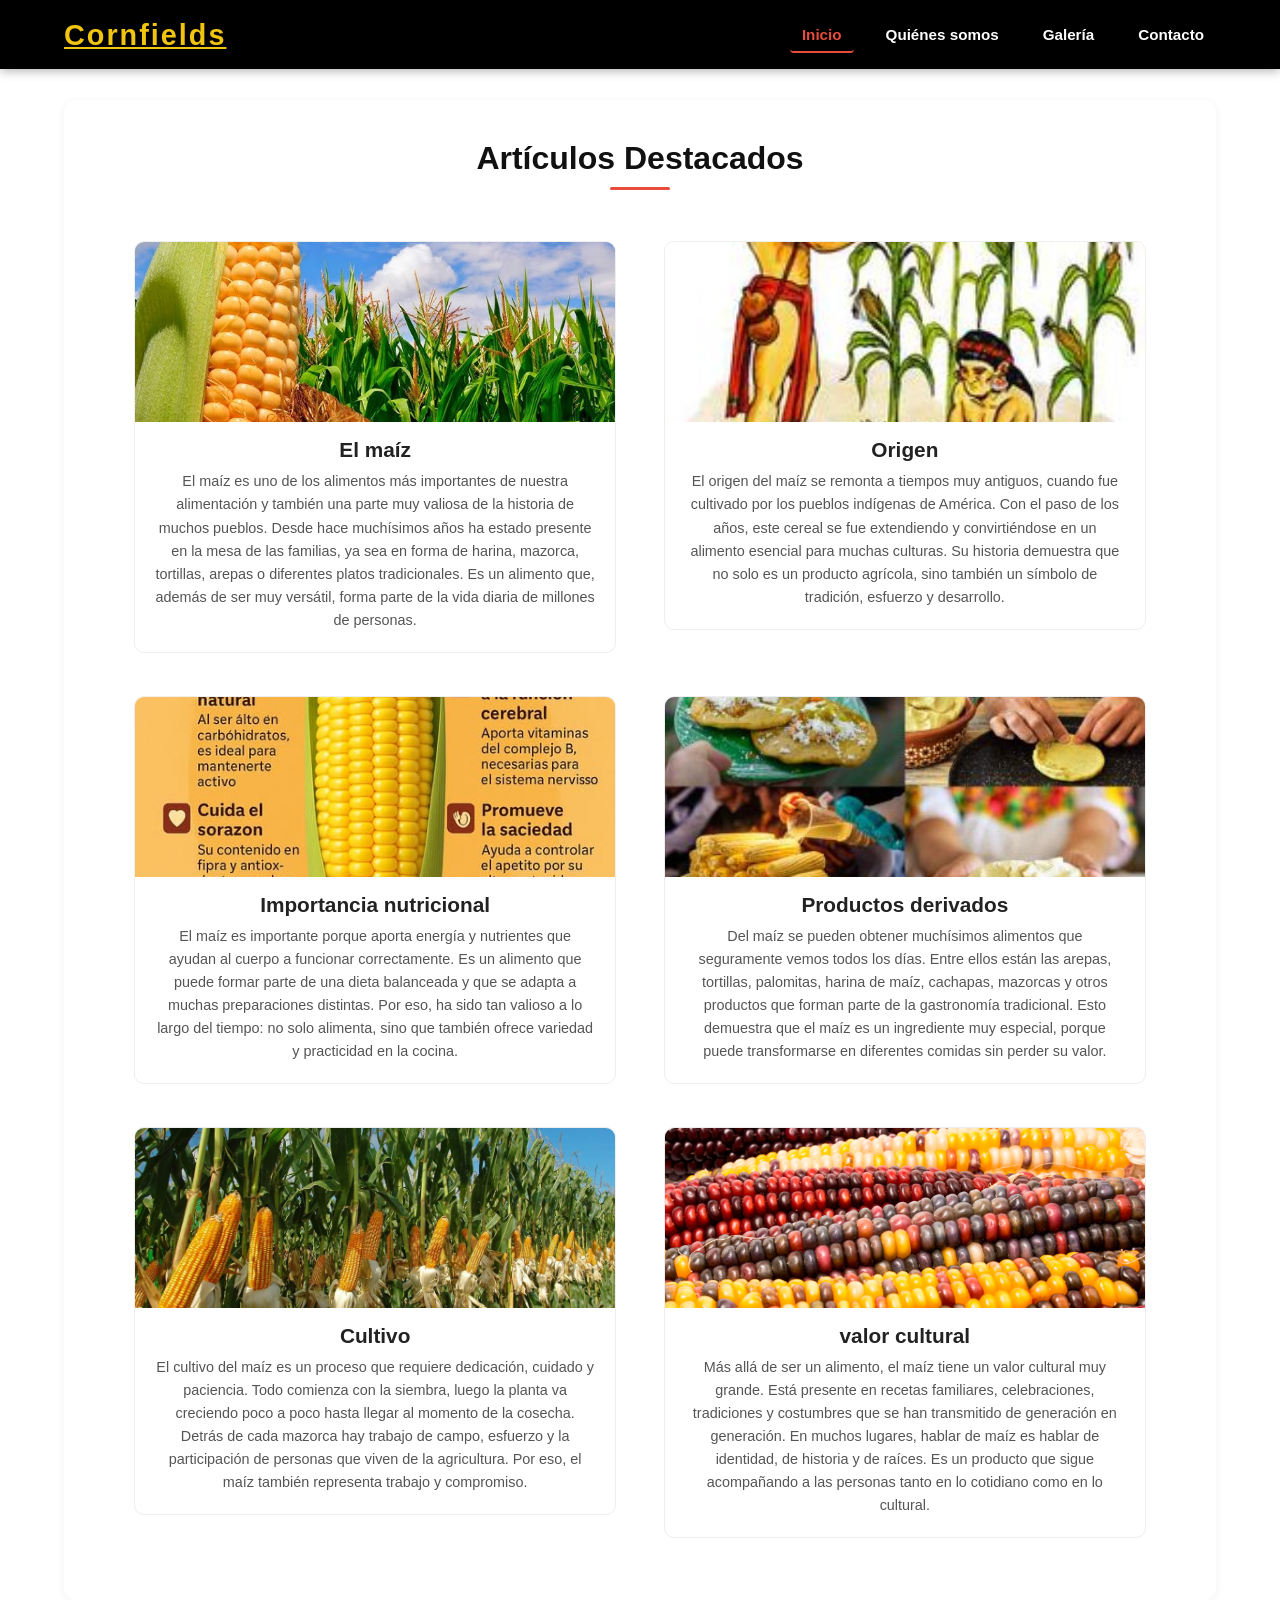
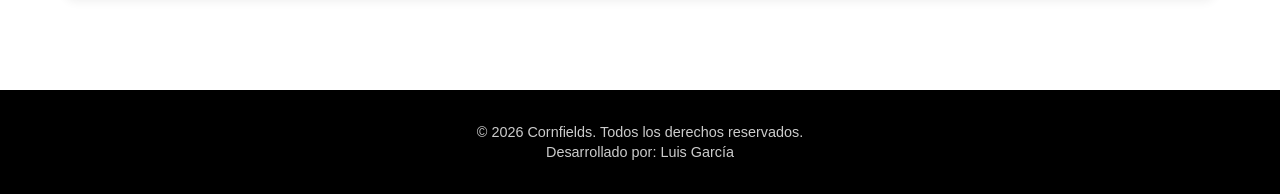
<file: index.html>
<!DOCTYPE html>
<html lang="es">
<head>
    <meta charset="UTF-8">
    <meta name="viewport" content="width=device-width, initial-scale=1.0">
     <title>Inicio</title>
    <link rel="stylesheet" href="css/archivos.css">
</head>
<body>
            <!--Encabezado y navegación-->
    <header> 
        <div class="header-container">
            <h1><a href="index.html">Cornfields</a></h1>
            <nav>
                <ul>
                    <li><a href="index.html" class="active">Inicio</a></li>
                    <li><a href="quienes-somos.html">Quiénes somos</a></li>
                    <li><a href="galeria.html">Galería</a></li>
                    <li><a href="contacto.html">Contacto</a></li>
                </ul>
            </nav>
        </div>
    </header>
                <!--Contenido principal-->
    <main>
                    <!--Sección de articulos destacados-->
        <section>                       
            <h2>Artículos Destacados</h2>
            <div class="articulos"> 
                <div class="articulos-ejemplo">
                    <img src="imagenes/maiz.jpg" alt="maiz">
                    <h3>El maíz</h3>
                    <p>
                        El maíz es uno de los alimentos más importantes de nuestra alimentación y también una parte muy valiosa de la historia de muchos pueblos. 
                        Desde hace muchísimos años ha estado presente en la mesa de las familias, ya sea en forma de harina, mazorca, tortillas, arepas o diferentes platos tradicionales. 
                        Es un alimento que, además de ser muy versátil, forma parte de la vida diaria de millones de personas.
                    </p>
                </div>
                <div class="articulos-ejemplo">
                    <img src="imagenes/origen.jpg" alt="origen">
                    <h3>Origen</h3>
                    <p>
                        El origen del maíz se remonta a tiempos muy antiguos, cuando fue cultivado por los pueblos indígenas de América. 
                        Con el paso de los años, este cereal se fue extendiendo y convirtiéndose en un alimento esencial para muchas culturas. 
                        Su historia demuestra que no solo es un producto agrícola, sino también un símbolo de tradición, esfuerzo y desarrollo.
                    </p>
                </div>
                <div class="articulos-ejemplo">
                    <img src="imagenes/importancia.jpg" alt="importancia">
                    <h3>Importancia nutricional</h3>
                    <p>
                        El maíz es importante porque aporta energía y nutrientes que ayudan al cuerpo a funcionar correctamente. 
                        Es un alimento que puede formar parte de una dieta balanceada y que se adapta a muchas preparaciones distintas. 
                        Por eso, ha sido tan valioso a lo largo del tiempo: no solo alimenta, sino que también ofrece variedad y practicidad en la cocina.
                    </p>
                </div>
                <div class="articulos-ejemplo">
                    <img src="imagenes/derivados.jpg" alt="derivados">
                    <h3>Productos derivados</h3>
                    <p>
                        Del maíz se pueden obtener muchísimos alimentos que seguramente vemos todos los días. 
                        Entre ellos están las arepas, tortillas, palomitas, harina de maíz, cachapas, mazorcas y otros productos que forman parte de la gastronomía tradicional. 
                        Esto demuestra que el maíz es un ingrediente muy especial, porque puede transformarse en diferentes comidas sin perder su valor.
                    </p>
                </div>
                <div class="articulos-ejemplo">
                    <img src="imagenes/cultivo.jpg" alt="cultivo">
                    <h3>Cultivo</h3>
                    <p>
                        El cultivo del maíz es un proceso que requiere dedicación, cuidado y paciencia. 
                        Todo comienza con la siembra, luego la planta va creciendo poco a poco hasta llegar al momento de la cosecha. 
                        Detrás de cada mazorca hay trabajo de campo, esfuerzo y la participación de personas que viven de la agricultura. 
                        Por eso, el maíz también representa trabajo y compromiso.
                    </p>
                </div>
                <div class="articulos-ejemplo">
                    <img src="imagenes/cultural.jpg" alt="valor">
                    <h3>valor cultural</h3>
                    <p>
                        Más allá de ser un alimento, el maíz tiene un valor cultural muy grande. 
                        Está presente en recetas familiares, celebraciones, tradiciones y costumbres que se han transmitido de generación en generación. 
                        En muchos lugares, hablar de maíz es hablar de identidad, de historia y de raíces. 
                        Es un producto que sigue acompañando a las personas tanto en lo cotidiano como en lo cultural.
                    </p>
                </div>
            </div>
        </section>
    </main>
                <!--pie de la pagina-->
    <footer>
        <p>&copy; 2026 Cornfields. Todos los derechos reservados.</p>
        <p>Desarrollado por: Luis García</p>
    </footer>

</body>
</html>
</file>
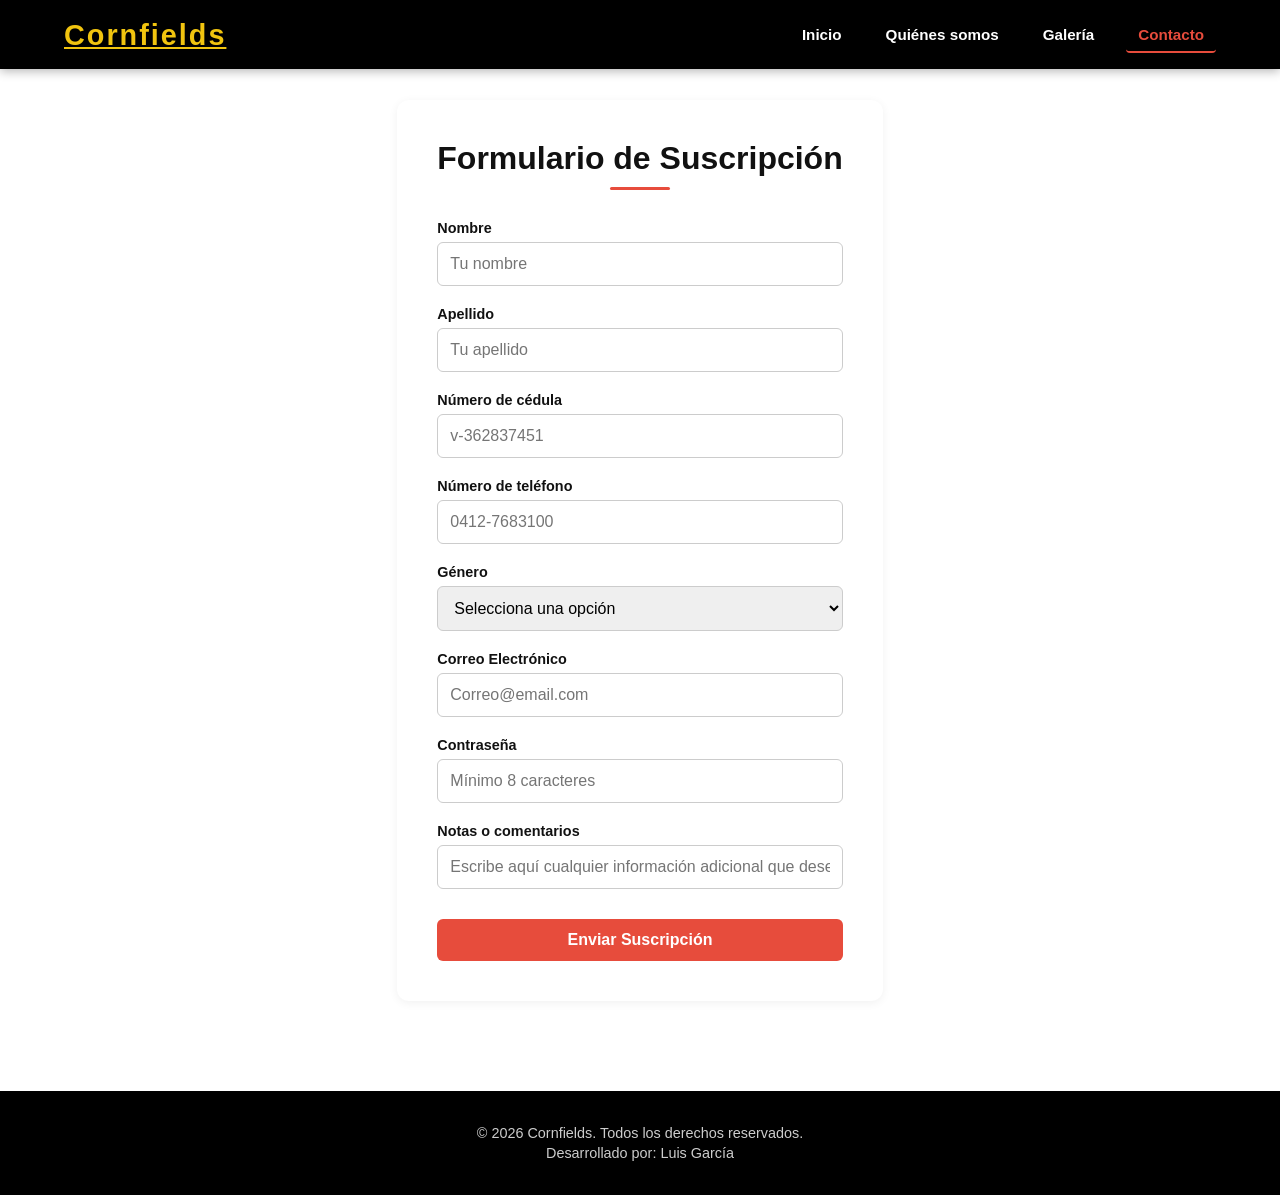
<file: contacto.html>
<!DOCTYPE html>
<html lang="es">
<head>
    <meta charset="UTF-8">
    <meta name="viewport" content="width=device-width, initial-scale=1.0">
    <title>Contacto</title>
    <link rel="stylesheet" href="css/archivos.css">
</head>
<body>
            <!--Encabezado y navegación-->
    <header>           
        <div class="header-container">
            <h1><a href="index.html">Cornfields</a></h1>
            <nav>
                <ul>
                    <li><a href="index.html">Inicio</a></li>
                    <li><a href="quienes-somos.html">Quiénes somos</a></li>
                    <li><a href="galeria.html">Galería</a></li>
                    <li><a href="contacto.html" class="active">Contacto</a></li>
                </ul>
            </nav>
        </div>
    </header>
                <!--Contenido principal-->
    <main>
                    <!--Sección: Formulario de Suscripción-->
        <section>
            <h2>Formulario de Suscripción</h2>
            <div class="forma-contenedor">
                <form action="#" method="POST">
                    <div class="forma-usuario">
                        <label for="nombre">Nombre</label>
                        <input type="text" id="nombre" name="nombre" placeholder="Tu nombre" required>
                    </div>
                    <div class="forma-usuario">
                        <label for="apellido">Apellido</label>
                        <input type="text" id="apellido" name="apellido" placeholder="Tu apellido" required>
                    </div>
                    <div class="forma-usuario">
                        <label for="cedula">Número de cédula</label>
                        <input type="text" id="cedula" name="cedula" placeholder="v-362837451" required>
                    </div>
                    <div class="forma-usuario">
                        <label for="telefono">Número de teléfono</label>
                        <input type="tel" id="telefono" name="telefono" placeholder="0412-7683100" required>
                    </div>

                    <div class="forma-usuario">
                        <label for="genero">Género</label>
                        <select name="genero" id="genero" required>
                            <option value="" disabled selected>Selecciona una opción</option>
                            <option value="masculino">Masculino</option>
                            <option value="femenino">Femenino</option>
                            <option value="otro">Otro</option>
                            <option value="no-decir">Prefiero no decirlo</option>
                        </select>
                    </div>

                    <div class="forma-usuario">
                        <label for="email">Correo Electrónico</label>
                        <input type="email" id="email" name="email" placeholder="Correo@email.com" required>
                    </div>

                    <div class="forma-usuario">
                        <label for="password">Contraseña</label>
                        <input type="password" id="password" name="password" placeholder="Mínimo 8 caracteres" required>
                    </div>

                    <div class="forma-usuario">
                        <label for="notas">Notas o comentarios</label>
                        <input type="text" id="notas" name="notas" placeholder="Escribe aquí cualquier información adicional que desees compartir con nosotros.">
                    </div>

                    <button type="submit" class="boton">Enviar Suscripción</button>
                    
                </form>
            </div>
        </section>
    </main>
                <!--pie de la pagina-->
    <footer>
        <p>&copy; 2026 Cornfields. Todos los derechos reservados.</p>
        <p>Desarrollado por: Luis García</p>
    </footer>


</body>
</html>
</file>
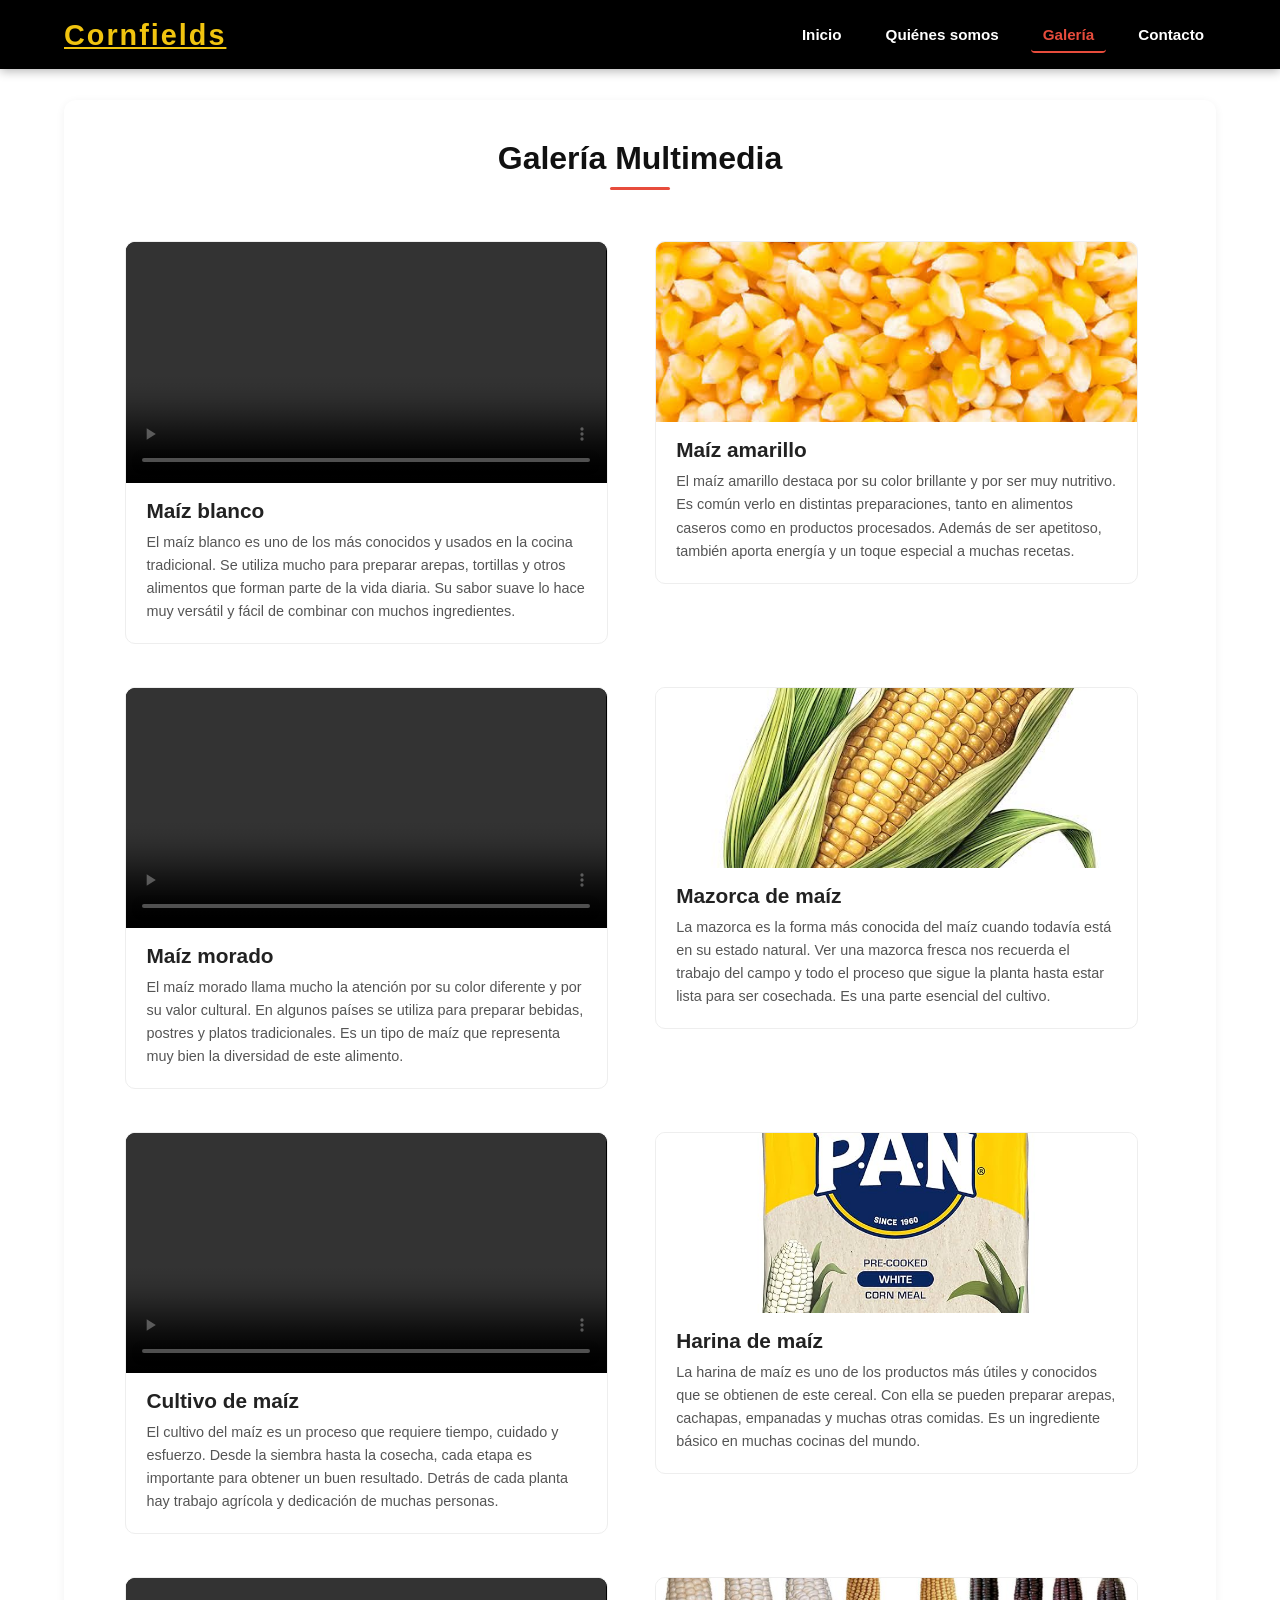
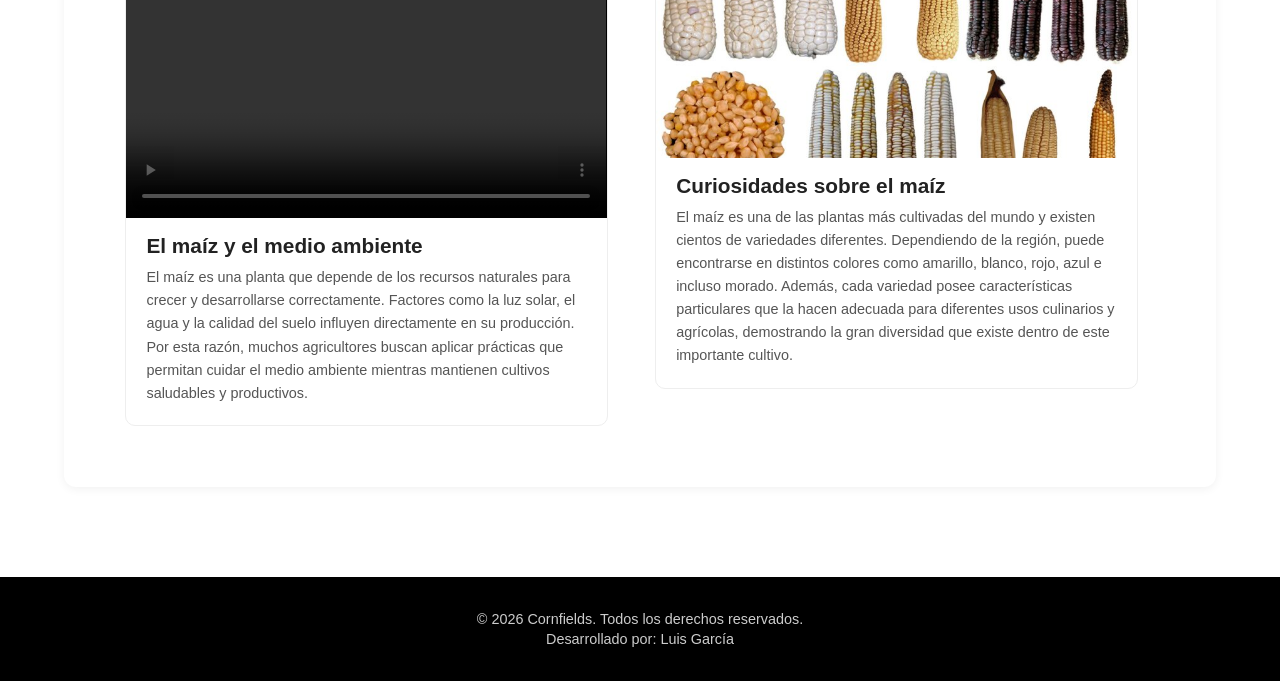
<file: galeria.html>
<!DOCTYPE html>
<html lang="es">
<head>
    <meta charset="UTF-8">
    <meta name="viewport" content="width=device-width, initial-scale=1.0">
    <title>Galería</title>
    <link rel="stylesheet" href="css/archivos.css">
</head>
<body>
                <!--Encabezado y navegación-->
    <header>    
        <div class="header-container">
            <h1><a href="index.html">Cornfields</a></h1>
            <nav>
                <ul> 
                    <li><a href="index.html">Inicio</a></li>
                    <li><a href="quienes-somos.html">Quiénes somos</a></li>
                    <li><a href="galeria.html" class="active">Galería</a></li>
                    <li><a href="contacto.html">Contacto</a></li>
                </ul>
            </nav>
        </div>
    </header>
                <!--Contenido principal-->
    <main>
                    <!--Sección: Galería multimedia-->
        <section>
            <h2>Galería Multimedia</h2>
            <div class="gallery-grid">
                <video controls>
                    <source src="videos/blanco.mp4" type="video/mp4">
                </video>
                <h3>Maíz blanco</h3>
                <p>
                    El maíz blanco es uno de los más conocidos y usados en la cocina tradicional. 
                    Se utiliza mucho para preparar arepas, tortillas y otros alimentos que forman parte de la vida diaria. 
                    Su sabor suave lo hace muy versátil y fácil de combinar con muchos ingredientes.
                </p>
            </div>
            <div class="gallery-grid">
                <img src="imagenes/amarillo.jpg" alt="amarillo">
                <h3>Maíz amarillo</h3>
                <p>
                    El maíz amarillo destaca por su color brillante y por ser muy nutritivo. 
                    Es común verlo en distintas preparaciones, tanto en alimentos caseros como en productos procesados. 
                    Además de ser apetitoso, también aporta energía y un toque especial a muchas recetas.
                </p>
            </div>
            <div class="gallery-grid">
                <video controls>
                    <source src="videos/morado.mp4" type="video/mp4">
                </video>
                <h3>Maíz morado</h3>
                <p>
                    El maíz morado llama mucho la atención por su color diferente y por su valor cultural. 
                    En algunos países se utiliza para preparar bebidas, postres y platos tradicionales. 
                    Es un tipo de maíz que representa muy bien la diversidad de este alimento.
                </p>
            </div>
            <div class="gallery-grid">
                <img src="imagenes/mazorca.jpg" alt="mazorca">
                <h3>Mazorca de maíz</h3>
                <p>
                    La mazorca es la forma más conocida del maíz cuando todavía está en su estado natural. 
                    Ver una mazorca fresca nos recuerda el trabajo del campo y todo el proceso que sigue la planta hasta estar lista para ser cosechada. 
                    Es una parte esencial del cultivo.
                </p>
            </div>
            <div class="gallery-grid">
                <video controls>
                    <source src="videos/cultivo.mp4" type="video/mp4">
                </video>
                <h3>Cultivo de maíz</h3>
                <p>
                    El cultivo del maíz es un proceso que requiere tiempo, cuidado y esfuerzo. 
                    Desde la siembra hasta la cosecha, cada etapa es importante para obtener un buen resultado. 
                    Detrás de cada planta hay trabajo agrícola y dedicación de muchas personas.
                </p>
            </div>
            <div class="gallery-grid">
                <img src="imagenes/harina.jpg" alt="harina">
                <h3>Harina de maíz</h3>
                <p>
                    La harina de maíz es uno de los productos más útiles y conocidos que se obtienen de este cereal. 
                    Con ella se pueden preparar arepas, cachapas, empanadas y muchas otras comidas.
                     Es un ingrediente básico en muchas cocinas del mundo.
                </p>
            </div>
            <div class="gallery-grid">
                <video controls>
                    <source src="videos/ambiente.mp4" type="video/mp4">
                </video>
                <h3>El maíz y el medio ambiente</h3>
                <p>
                    El maíz es una planta que depende de los recursos naturales para crecer y desarrollarse correctamente. 
                    Factores como la luz solar, el agua y la calidad del suelo influyen directamente en su producción. 
                    Por esta razón, muchos agricultores buscan aplicar prácticas que permitan cuidar el medio ambiente mientras mantienen cultivos saludables y productivos.
                </p>
            </div>
            <div class="gallery-grid">
                <img src="imagenes/curiosidades.jpg" alt="Curiosidades">
                <h3>Curiosidades sobre el maíz</h3>
                <p>
                    El maíz es una de las plantas más cultivadas del mundo y existen cientos de variedades diferentes. 
                    Dependiendo de la región, puede encontrarse en distintos colores como amarillo, blanco, rojo, azul e incluso morado. 
                    Además, cada variedad posee características particulares que la hacen adecuada para diferentes usos culinarios y agrícolas, demostrando la gran diversidad que existe dentro de este importante cultivo.
                </p>
            </div>
        </section>
    </main>
                <!--pie de la pagina-->
    <footer>
        <p>&copy; 2026 Cornfields. Todos los derechos reservados.</p>
        <p>Desarrollado por: Luis García</p>
    </footer>

</body>
</html>
</file>
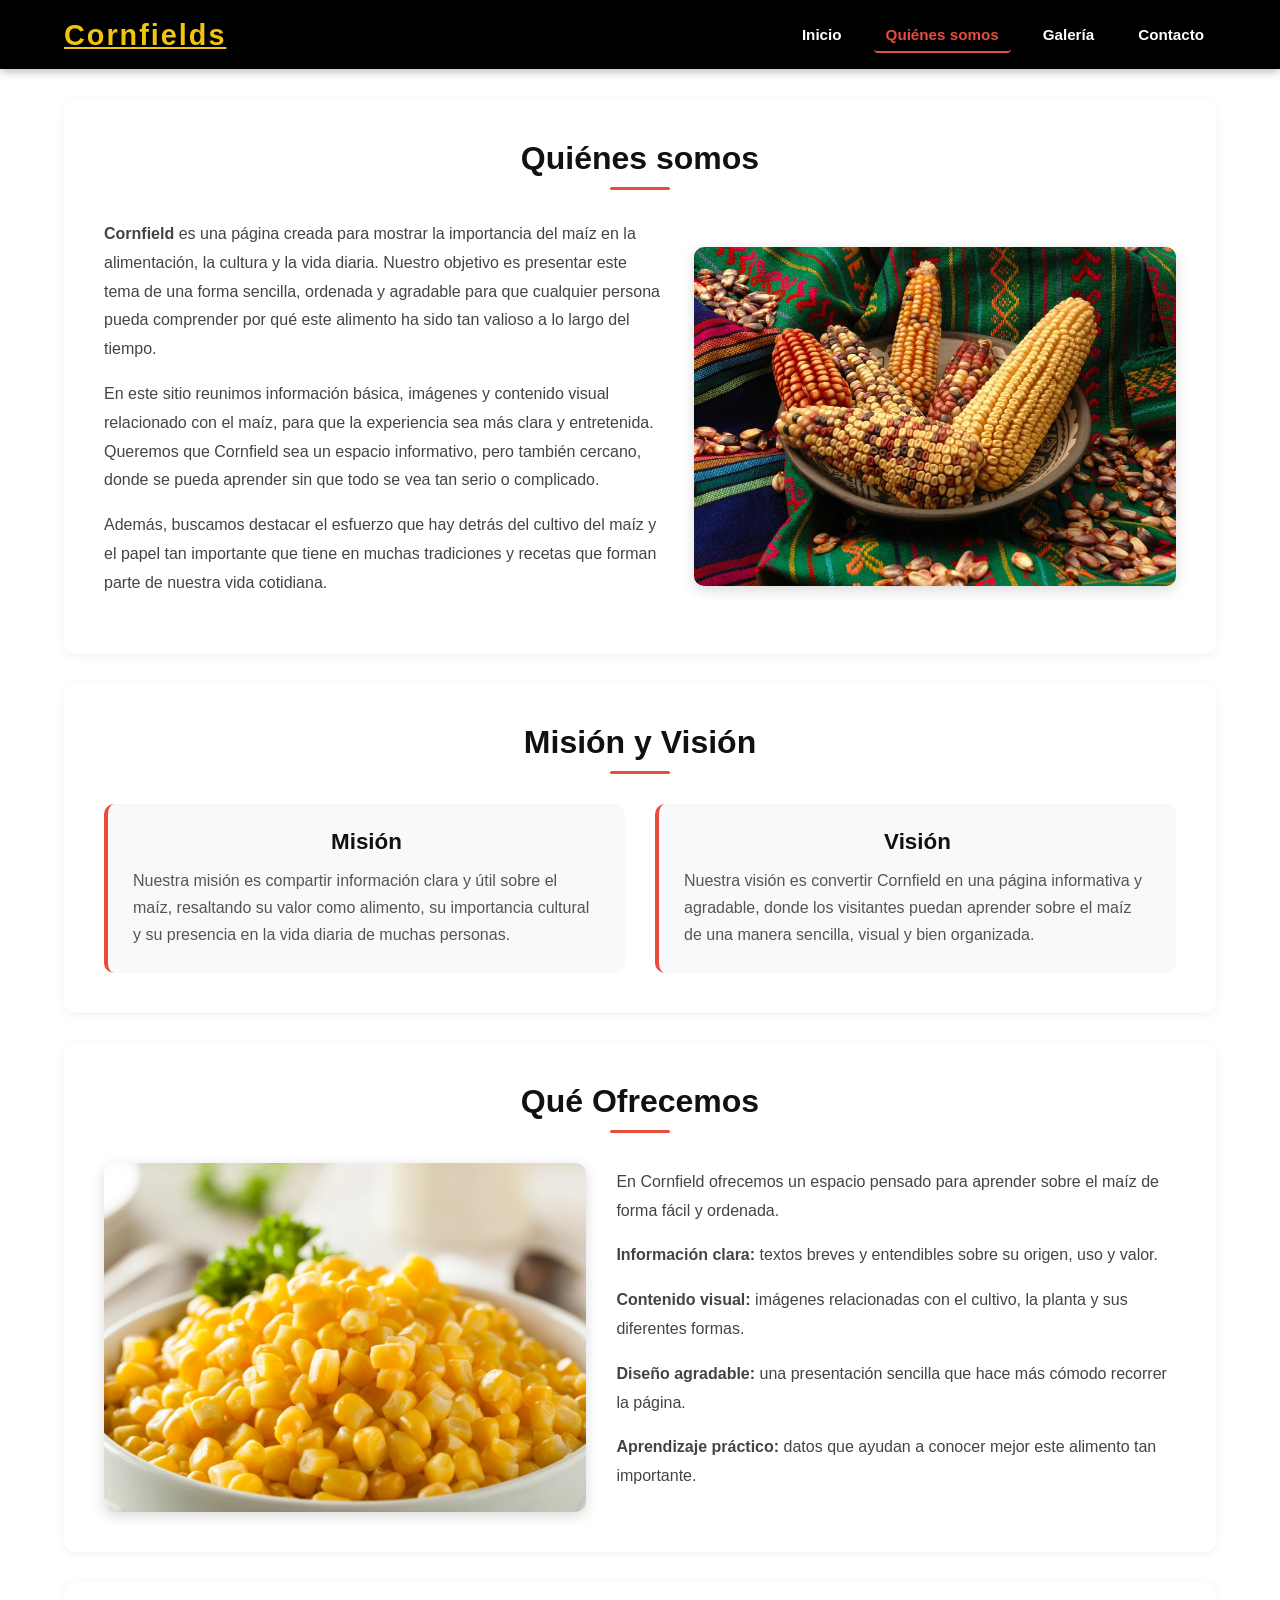
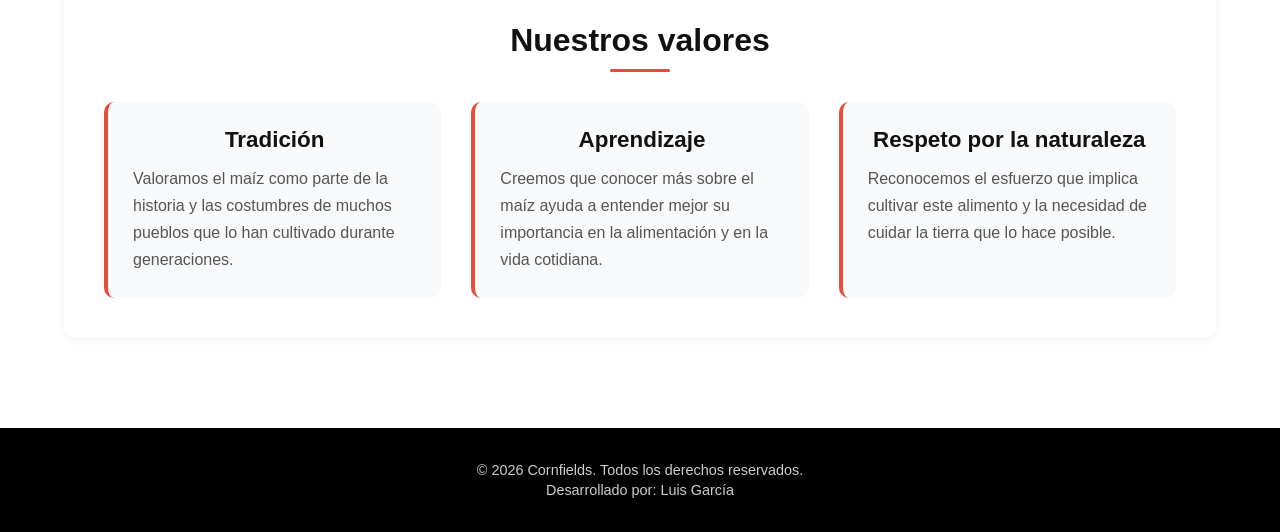
<file: quienes-somos.html>
<!DOCTYPE html>
<html lang="es">
<head>
    <meta charset="UTF-8">
    <meta name="viewport" content="width=device-width, initial-scale=1.0">
    <title>Quiénes somos</title>
    <link rel="stylesheet" href="css/archivos.css">
</head>
<body>
            <!--Encabezado y navegación-->
    <header>        
        <div class="header-container">
            <h1><a href="index.html">Cornfields</a></h1>
            <nav>
                <ul>
                    <li><a href="index.html">Inicio</a></li>
                    <li><a href="quienes-somos.html" class="active">Quiénes somos</a></li>
                    <li><a href="galeria.html">Galería</a></li>
                    <li><a href="contacto.html">Contacto</a></li>
                </ul>
            </nav>
        </div>
    </header>
                <!--Contenido principal de la pagina-->
    <main>
                     <!--Sección: Quienes somos-->
        <section>
            <h2>Quiénes somos</h2> 
            <div class="nosotros-present">
                <div class="sobre-texto">
                    <p><strong>Cornfield</strong> es una página creada para mostrar la importancia del maíz en la alimentación, la cultura y la vida diaria. Nuestro objetivo es presentar este tema de una forma sencilla, ordenada y agradable para que cualquier persona pueda comprender por qué este alimento ha sido tan valioso a lo largo del tiempo.</p>
                    <p>En este sitio reunimos información básica, imágenes y contenido visual relacionado con el maíz, para que la experiencia sea más clara y entretenida. Queremos que Cornfield sea un espacio informativo, pero también cercano, donde se pueda aprender sin que todo se vea tan serio o complicado.</p>
                    <p>Además, buscamos destacar el esfuerzo que hay detrás del cultivo del maíz y el papel tan importante que tiene en muchas tradiciones y recetas que forman parte de nuestra vida cotidiana.</p>
                </div>
                <img src="imagenes/quienes-somos.jpg" alt="quienes-somos">
            </div>
        </section>
                    <!--Sección: Misión y Visión-->
        <section> 
            <h2>Misión y Visión</h2> 
            <div class="mision-vision">
                <div class="mision">
                    <h3>Misión</h3>
                    <p>Nuestra misión es compartir información clara y útil sobre el maíz, resaltando su valor como alimento, su importancia cultural y su presencia en la vida diaria de muchas personas.</p>
                </div>
                <div class="vision">
                    <h3>Visión</h3>
                    <p>Nuestra visión es convertir Cornfield en una página informativa y agradable, donde los visitantes puedan aprender sobre el maíz de una manera sencilla, visual y bien organizada.</p>
                </div>
            </div>
        </section>
                    <!--Sección: Qué Ofrecemos-->
        <section>
            <h2>Qué Ofrecemos</h2>
            <div class="ofrece">
                <img src="imagenes/ofrecer.jpg" alt="ofrecer">
                <div class="ofrece-text">
                    <p>En Cornfield ofrecemos un espacio pensado para aprender sobre el maíz de forma fácil y ordenada.</p>
                    <p><strong>Información clara:</strong> textos breves y entendibles sobre su origen, uso y valor.</p>
                    <p><strong>Contenido visual:</strong> imágenes relacionadas con el cultivo, la planta y sus diferentes formas.</p>
                    <p><strong>Diseño agradable:</strong> una presentación sencilla que hace más cómodo recorrer la página.</p>
                    <p><strong>Aprendizaje práctico:</strong> datos que ayudan a conocer mejor este alimento tan importante.</p>
                </div>
            </div>
        </section>
                    <!--Sección: Nuestros valores-->
        <section>
            <h2>Nuestros valores</h2>
            <div class="mision-vision">
                <div class="mision">
                    <h3>Tradición</h3>
                    <p>Valoramos el maíz como parte de la historia y las costumbres de muchos pueblos que lo han cultivado durante generaciones.</p>
                </div>
                <div class="mision">
                    <h3>Aprendizaje</h3>
                    <p>Creemos que conocer más sobre el maíz ayuda a entender mejor su importancia en la alimentación y en la vida cotidiana.</p>
                </div>
                <div class="mision">
                    <h3>Respeto por la naturaleza</h3>
                    <p>Reconocemos el esfuerzo que implica cultivar este alimento y la necesidad de cuidar la tierra que lo hace posible.</p>
                </div>
            </div>
        </section>
    </main>
                <!--pie de la pagina-->
    <footer>
        <p>&copy; 2026 Cornfields. Todos los derechos reservados.</p>
        <p>Desarrollado por: Luis García</p>
    </footer>
</body>
</html>
</file>
<file: css/archivos.css>
/*1. estilos generales*/

*{
    margin: 0;
    padding: 0;
    box-sizing: border-box;
}

body {
    font-family: 'Segoe UI', Arial, Helvetica, sans-serif;
    background-color: #ffffff;
    color: #333;
    min-height: 100vh;
    display: flex;
    flex-direction: column;
}

/*2. header*/

header {
    background-color: #000000;
    padding: 16px 0;
    position: fixed;
    width: 100%;
    top: 0;
    z-index: 1000;
    box-shadow: 0 2px 10px rgba(0, 0, 0, 0.3);
}

.header-container {
    display: flex;
    justify-content: space-between;
    align-items: center;
    max-width: 1200px;
    margin: 0 auto;
    padding: 0 24px;
}

.header-container h1 a{
    font-size: 1.8rem;
    letter-spacing: 2px;
    color: #f1c40f;
}

nav ul{
    list-style: none;
    display: flex;
    gap: 20px;
}

nav a {
    color: #ffffff;
    text-decoration: none;
    font-weight: bold;
    font-size: 0.95rem;
    transition: color 0.3s;
    padding: 8px 12px;
    border-radius: 4px;
}

nav a:hover {
    color: #f1c40f;
    background: rgba(241, 196, 15, 0.1);
}

nav a.active {
    color: #e74c3c;
    border-bottom: 2px solid #e74c3c;
}

/* 3. main */

main {
    flex: 1;
    max-width: 1200px;
    margin: 100px auto 40px;
    padding: 0 24px;
}

/*4. Section*/

section {
    background: #ffffff;
    border-radius: 12px;
    padding: 40px;
    margin-bottom: 30px;
    box-shadow: 0 2px 10px rgba(0, 0, 0, 0.06);
}

section h2 {
    font-size: 2rem;
    color: #111;
    margin-bottom: 30px;
    text-align: center;
    position: relative;
}

section h2::after {
    content: '';
    display: block;
    width: 60px;
    height: 3px;
    background: #e74c3c;
    margin: 10px auto 0;
    border-radius: 2px;
}

/*5. tarjetas / articulos*/

.articulos {
    text-align: center;
}

.articulos-ejemplo, .gallery-grid {
    background: #ffffff;
    border-radius: 10px;
    overflow: hidden;
    border: 1px solid #eee;
    transition: transform 0.3s, box-shadow 0.3s;
    display: inline-block;
    vertical-align: top;
    width: 45%;
    margin: 2%;
}

.articulos-ejemplo:hover, .gallery-grid:hover {
    transform: translateY(-5px);
    box-shadow: 0 5px 15px rgba(231, 76, 60, 0.15);
}

.articulos-ejemplo img, .gallery-grid img {
    width: 100%;
    height: 180px;
    object-fit: cover;
    display: block;
}

.articulos-ejemplo video, .gallery-grid video {
    width: 100%;
    display: block;
    background: #000;
}

.articulos-ejemplo h3, .gallery-grid h3 {
    padding: 16px 20px 8px;
    color: #222;
    font-size: 1.3rem;
}

.articulos-ejemplo p, .gallery-grid p {
    padding: 0 20px 20px;
    color: #555;
    line-height: 1.6;
    font-size: 0.9rem;
}

/*6. Quiénes somos */

.nosotros-present, .ofrece {
    display: flex;
    gap: 30px;
    align-items: center;
}

.nosotros-present > div, .ofrece > div {
    flex: 1;
}

.nosotros-present img, .ofrece img {
    width: 45%;
    border-radius: 10px;
    box-shadow: 0 4px 14px rgba(0, 0, 0, 0.15);
}

.sobre-texto p, .ofrece-text p {
    margin-bottom: 16px;
    line-height: 1.8;
    color: #444;
}

.mision-vision {
    display: flex;
    gap: 30px;
    margin-top: 20px;
}

.mision, .vision {
    background: #f8f9fa;
    padding: 25px;
    border-radius: 10px;
    border-left: 4px solid #e74c3c;
    flex: 1;
} 

.mision h3, .vision h3 {
    color: #111111;
    font-size: 1.4rem;
    margin-bottom: 12px;
    text-align: center;
}

.mision p, .vision p {
    color: #555;
    line-height: 1.7;
}

/*7. formularios*/

.forma-contenedor {
    max-width: 600px;
    margin: 0 auto;
}

.forma-usuario {
    margin-bottom: 20px;
}

.forma-usuario label {
    display: block;
    margin-bottom: 6px;
    color: #111111;
    font-weight: bold;
    font-size: 0.9rem;
}

.forma-usuario input,
.forma-usuario select,
.forma-usuario textarea {
    width: 100%;
    padding: 12px;
    border: 1px solid #ccc;
    border-radius: 6px;
    font-size: 1rem;
    font-family: inherit;
}

.forma-usuario input:focus,
.forma-usuario select:focus,
.forma-usuario textarea:focus {
    border-color: #e74c3c;
    outline: none;
}

.forma-usuario textarea {
    min-height: 120px;
    resize: vertical;
}

.boton {
    background-color: #e74c3c;
    color: white;
    padding:  12px;
    border: none;
    border-radius: 6px;
    font-size: 1rem;
    font-weight: bold;
    cursor: pointer;
    transition: background-color 0.3s ease;
    width: 100%;
    margin-top: 10px;
}

.boton:hover {
    background-color: #c0392b;
    transform: translateY(-2px);
    box-shadow: 0 4px 15px rgba(231, 76, 60, 0.15);
}

/*8. footer*/

footer {
    background-color: #000;
    color: #cccccc;
    text-align: center;
    padding: 30px;
    margin-top: 20px;
}

footer p {
    margin: 4px 0;
    font-size: 0.9rem;
}

/* 9.Responsividad*/

@media (max-width: 768px) {
    .header-container {
        flex-direction: column;
        gap: 12px;
    }

    nav ul {
        flex-wrap: wrap;
        justify-content: center;
    }

    main {
        margin-top: 140px;
    }

    section {
        padding: 24px;
    }

    .articulos-ejemplo, .gallery-grid {
        width: 98%;
        margin: 10px 1%;
    }

    .nosotros-present, .ofrece {
        flex-direction: column;
    }

    .nosotros-present img, .ofrece img {
        width: 100%;
    }

    .mision-vision{
        flex-direction: column;
    }
}
</file>
